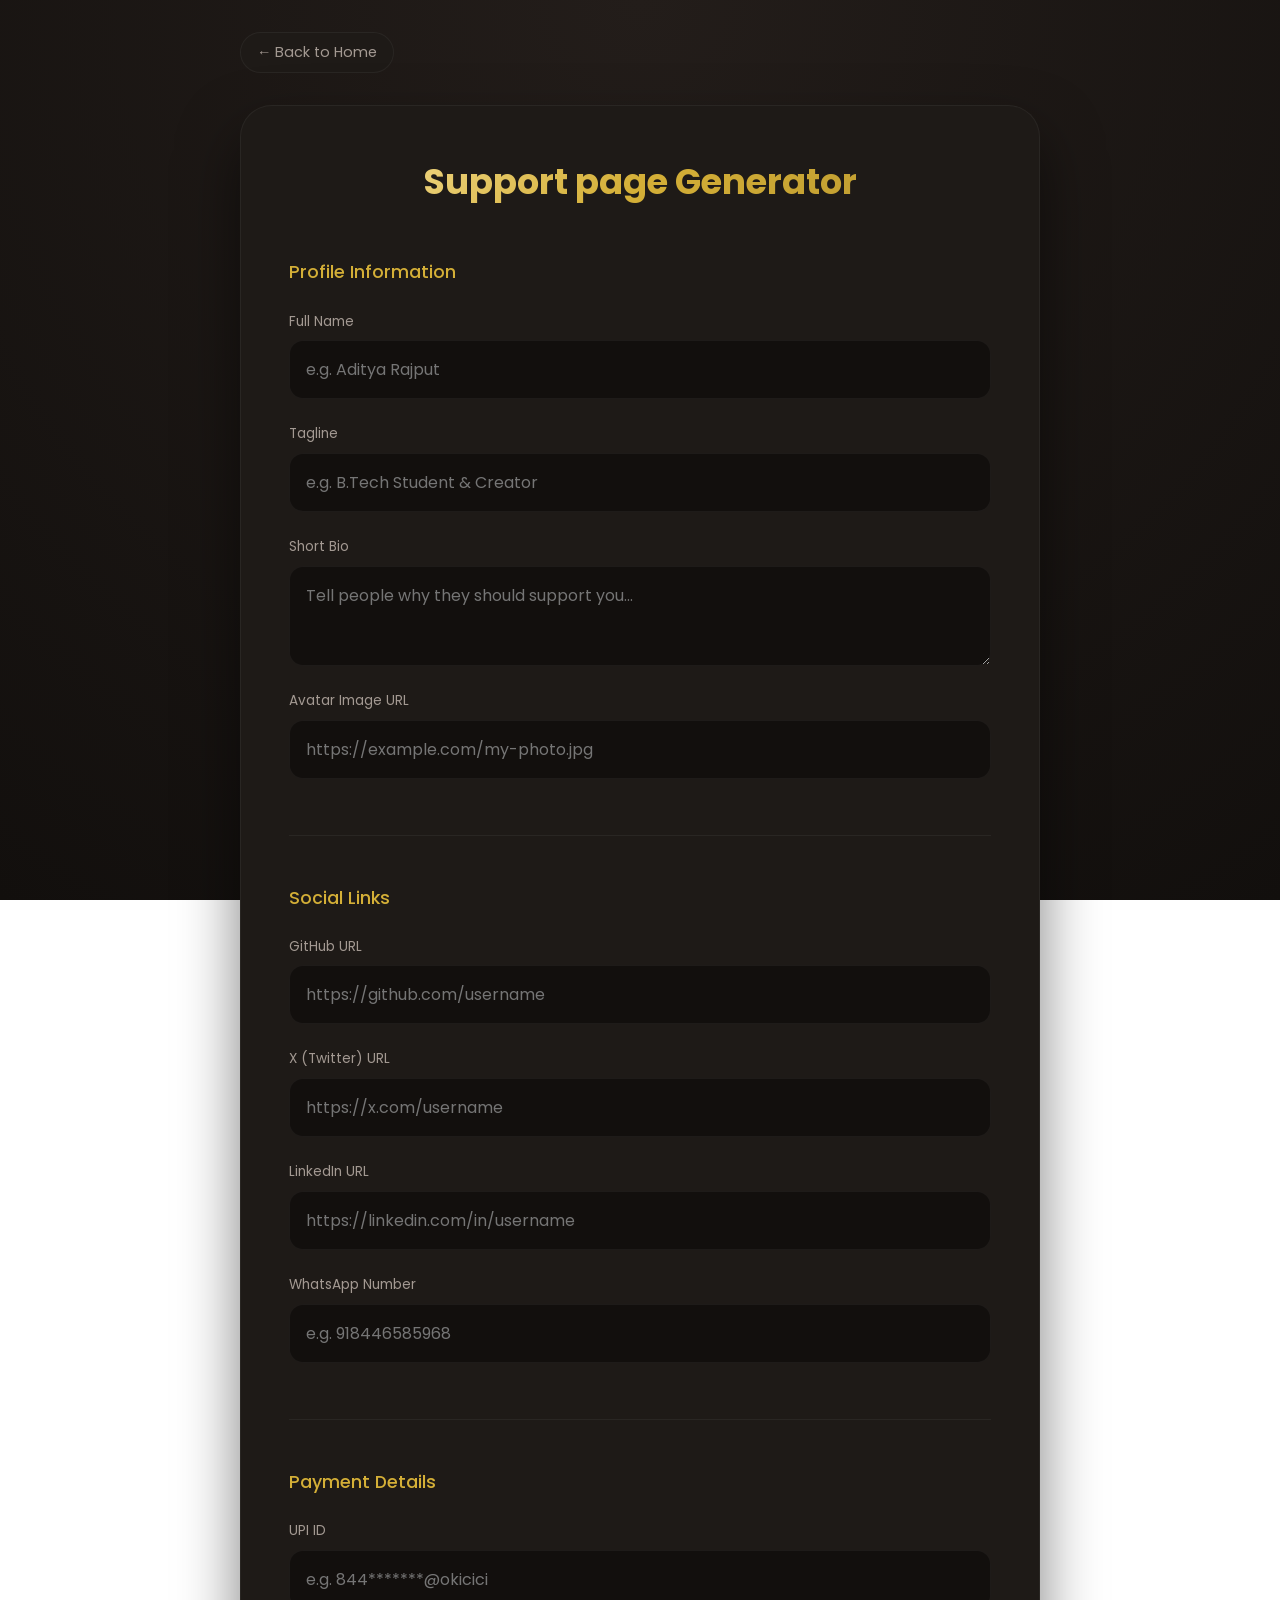
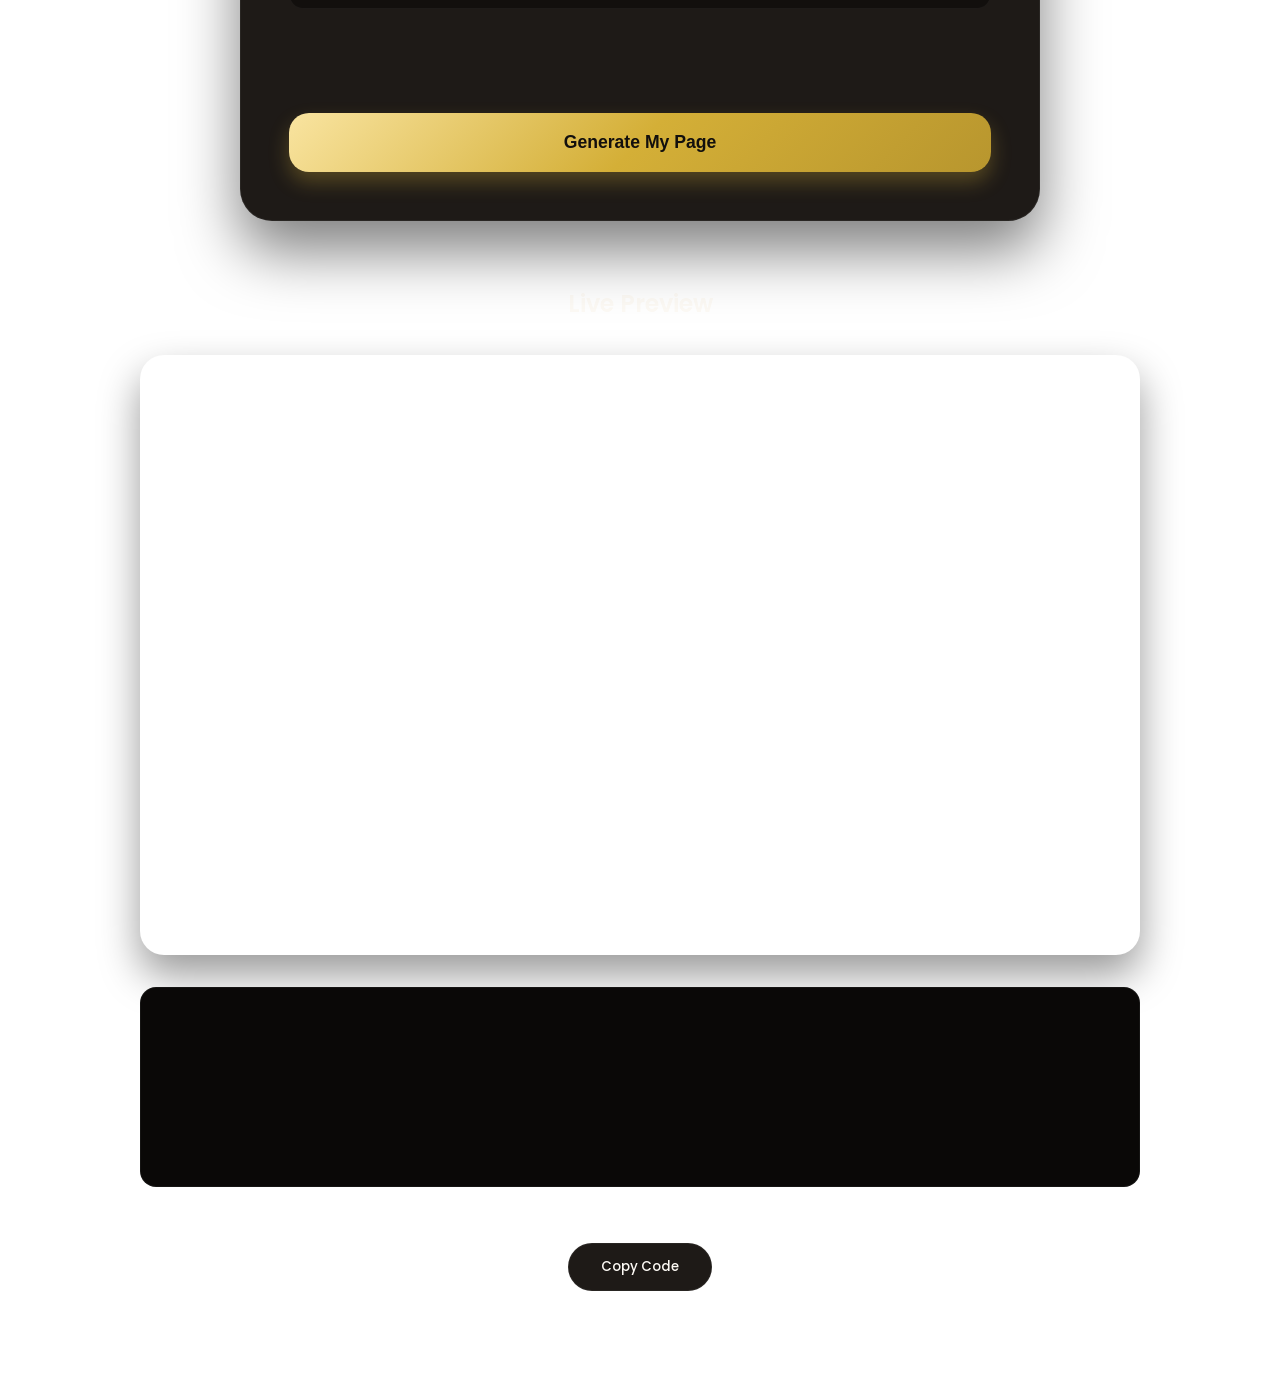
<file: make.html>
<!DOCTYPE html>
<html lang="en">
<head>
    <meta charset="UTF-8">
    <meta name="viewport" content="width=device-width, initial-scale=1.0">
    <title>Make your own Support page</title>
    <link rel="stylesheet" href="make.css">
</head>
<body>
    <div class="form">
    <a href="index.html" class="btn-back">← Back to Home</a>
    <form id="generator-form" class="form-container">
            <h1>Support page Generator</h1>

            <!-- Profile Section -->
            <div class="form-section">
                <h2>Profile Information</h2>
                <div class="input-group">
                    <label for="user-name">Full Name</label>
                    <input type="text" id="user-name" placeholder="e.g. Aditya Rajput" required>
                </div>
                <div class="input-group">
                    <label for="user-tagline">Tagline</label>
                    <input type="text" id="user-tagline" placeholder="e.g. B.Tech Student & Creator">
                </div>
                <div class="input-group">
                    <label for="user-bio">Short Bio</label>
                    <textarea id="user-bio" placeholder="Tell people why they should support you..."></textarea>
                </div>
                <div class="input-group">
                    <label for="user-avatar">Avatar Image URL</label>
                    <input type="url" id="user-avatar" placeholder="https://example.com/my-photo.jpg">
                </div>
            </div>

            <!-- Social Section -->

            <div class="form-section">
                <h2>Social Links</h2>
                <div class="input-group">
                    <label for="link-github">GitHub URL</label>
                    <input type="url" id="link-github" placeholder="https://github.com/username">
                </div>
                <div class="input-group">
                    <label for="link-x">X (Twitter) URL</label>
                    <input type="url" id="link-x" placeholder="https://x.com/username">
                </div>
                <div class="input-group">
                    <label for="link-linkedin">LinkedIn URL</label>
                    <input type="url" id="link-linkedin" placeholder="https://linkedin.com/in/username">
                </div>
                <div class="input-group">
                    <label for="link-whatsapp">WhatsApp Number</label>
                    <input type="text" id="link-whatsapp" placeholder="e.g. 918446585968">
                </div>
            </div>
            <!-- PAYMENT SECTION -->
            <div class="form-section">
                <h2>Payment Details</h2>
                <div class="input-group">
                    <label for="pay-upi">UPI ID</label>
                    <input type="text" id="pay-upi" placeholder="e.g. 844*******@okicici" required>
                </div>
            </div>
            <!-- GENERATE BUTTON -->
            <button type="button" id="generate-btn" class="btn-main">Generate My Page</button>
        </form>
    </div>
    <div class="preview-container">
        <h2>Live Preview</h2>
        <iframe src="about:blank" id="preview-window"></iframe>
        <textarea id="final-code-output"></textarea>
        <button id="copy-btn">Copy Code</button>
    </div>
    <script src="generator.js"></script>
</body>
</html>
</file>
<file: make.css>
/* Google Fonts - Poppins */
@import url('https://fonts.googleapis.com/css2?family=Poppins:wght@300;400;500;600;700&display=swap');

:root {
    --bg-primary: #120f0d;
    --bg-gradient: radial-gradient(circle at top center, #231d1a 0%, #120f0d 100%);
    --bg-card: #1e1a17;
    --accent-gold: #d4af37;
    --accent-gold-glow: rgba(212, 175, 55, 0.3);
    --accent-gold-gradient: linear-gradient(135deg, #f9e4a0 0%, #d4af37 50%, #b8962e 100%);
    --text-primary: #fdfaf5;
    --text-secondary: #a39992;
    --border-color: rgba(255, 255, 255, 0.05);
    --border-highlight: rgba(212, 175, 55, 0.2);
    --transition: all 0.4s cubic-bezier(0.23, 1, 0.32, 1);
}

* {
    margin: 0;
    padding: 0;
    box-sizing: border-box;
    -webkit-font-smoothing: antialiased;
}

body {
    font-family: 'Poppins', sans-serif;
    background: var(--bg-gradient);
    background-attachment: fixed;
    color: var(--text-primary);
    line-height: 1.6;
    min-height: 100vh;
    padding: 2rem 8%;
}

/* --- Form Layout --- */
.form {
    display: flex;
    flex-direction: column;
    align-items: center;
    max-width: 800px;
    margin: 0 auto;
}

.form-container {
    background-color: var(--bg-card);
    border: 1px solid var(--border-color);
    border-radius: 32px;
    padding: 3rem;
    width: 100%;
    box-shadow: 0 30px 60px rgba(0,0,0,0.5);
    position: relative;
}

.form-container h1 {
    text-align: center;
    font-size: 2.2rem;
    margin-bottom: 3rem;
    background: var(--accent-gold-gradient);
    -webkit-background-clip: text; 
    background-clip: text;   
    -webkit-text-fill-color: transparent;
    font-weight: 700;
}

/* --- Form Sections --- */
.form-section {
    margin-bottom: 3rem;
    padding-bottom: 2rem;
    border-bottom: 1px solid var(--border-color);
}

.form-section:last-of-type {
    border-bottom: none;
}

.form-section h2 {
    font-size: 1.1rem;
    color: var(--accent-gold);
    margin-bottom: 1.5rem;
    font-weight: 500;
    display: flex;
    align-items: center;
    gap: 10px;
}

/* --- Input Groups --- */
.input-group {
    margin-bottom: 1.5rem;
    display: flex;
    flex-direction: column;
    gap: 8px;
}

.input-group label {
    font-size: 0.85rem;
    color: var(--text-secondary);
    font-weight: 400;
}

.input-group input,
.input-group textarea {
    background-color: var(--bg-primary);
    border: 1px solid var(--border-color);
    border-radius: 14px;
    padding: 1rem;
    color: var(--text-primary);
    font-family: inherit;
    font-size: 1rem;
    transition: var(--transition);
    outline: none;
}

.input-group input:focus,
.input-group textarea:focus {
    border-color: var(--accent-gold);
    box-shadow: 0 0 0 3px var(--accent-gold-glow);
}

.input-group textarea {
    resize: vertical;
    min-height: 100px;
}

/* --- Buttons --- */
.btn-main {
    display: block;
    width: 100%;
    padding: 1.2rem;
    border-radius: 20px;
    border: none;
    background: var(--accent-gold-gradient);
    color: #120f0d;
    font-size: 1.1rem;
    font-weight: 700;
    cursor: pointer;
    transition: var(--transition);
    box-shadow: 0 10px 20px var(--accent-gold-glow);
}

.btn-main:hover {
    transform: translateY(-3px);
    box-shadow: 0 15px 30px var(--accent-gold-glow);
    filter: brightness(1.1);
}

/* --- Preview Section --- */
.preview-container {
    margin: 4rem auto;
    max-width: 1000px;
    display: flex;
    flex-direction: column;
    align-items: center;
    gap: 2rem;
}

.preview-container h2 {
    font-size: 1.5rem;
    color: var(--text-primary);
    font-weight: 600;
}

#preview-window {
    width: 100%;
    height: 600px;
    border: 1px solid var(--border-color);
    border-radius: 24px;
    background: white;
    box-shadow: 0 20px 40px rgba(0,0,0,0.4);
}

/* --- Code Output Section --- */
#final-code-output {
    width: 100%;
    height: 200px;
    background-color: #0a0807;
    color: #a39992;
    border: 1px solid var(--border-color);
    border-radius: 16px;
    padding: 1.5rem;
    font-family: 'Courier New', Courier, monospace;
    font-size: 0.9rem;
    resize: none;
    margin-bottom: 1.5rem;
}

#copy-btn {
    padding: 0.8rem 2rem;
    border-radius: 30px;
    border: 1px solid var(--border-color);
    background: var(--bg-card);
    color: var(--text-primary);
    cursor: pointer;
    font-family: inherit;
    font-weight: 500;
    transition: var(--transition);
}

#copy-btn:hover {
    border-color: var(--accent-gold);
    color: var(--accent-gold);
}

@media (max-width: 768px) {
    body {
        padding: 1rem;
    }
    .form-container {
        padding: 1.5rem;
    }
}

/* --- Custom Premium Scrollbar --- */

/* 1. For Chrome, Edge, and Safari (WebKit) */
::-webkit-scrollbar {
    width: 10px; /* Width of the vertical scrollbar */
    height: 10px; /* Height of the horizontal scrollbar */
}

::-webkit-scrollbar-track {
    background: var(--bg-primary); /* Matches your dark background */
    border-radius: 10px;
}

::-webkit-scrollbar-thumb {
    background: var(--bg-card); /* Dark gray thumb */
    border: 2px solid var(--bg-primary); /* Creates a padding effect around the thumb */
    border-radius: 10px;
    transition: var(--transition);
}

::-webkit-scrollbar-thumb:hover {
    background: var(--accent-gold); /* Turns gold when you hover over it! */
    box-shadow: 0 0 10px var(--accent-gold-glow);
}

/* 2. For Firefox */
html {
    scrollbar-width: thin;
    scrollbar-color: var(--bg-card) var(--bg-primary);
}

/* Specific fix for textarea scrollbars */
textarea::-webkit-scrollbar {
    width: 10px;
}
textarea::-webkit-scrollbar-track {
    background: var(--bg-primary);
}
textarea::-webkit-scrollbar-thumb {
    background: var(--bg-card);
    border: 2px solid var(--bg-primary);
    border-radius: 10px;
}
textarea::-webkit-scrollbar-thumb:hover {
    background: var(--accent-gold);
}

/* --- Back Button --- */
.btn-back {
    display: inline-block;
    margin-bottom: 2rem;
    color: var(--text-secondary);
    text-decoration: none;
    font-size: 0.9rem;
    font-weight: 400;
    transition: var(--transition);
    align-self: flex-start;
    padding: 0.5rem 1rem;
    border-radius: 30px;
    border: 1px solid var(--border-color);
    background: var(--bg-card);
}

.btn-back:hover {
    color: var(--accent-gold);
    border-color: var(--accent-gold);
    transform: translateX(-5px);
}
</file>
